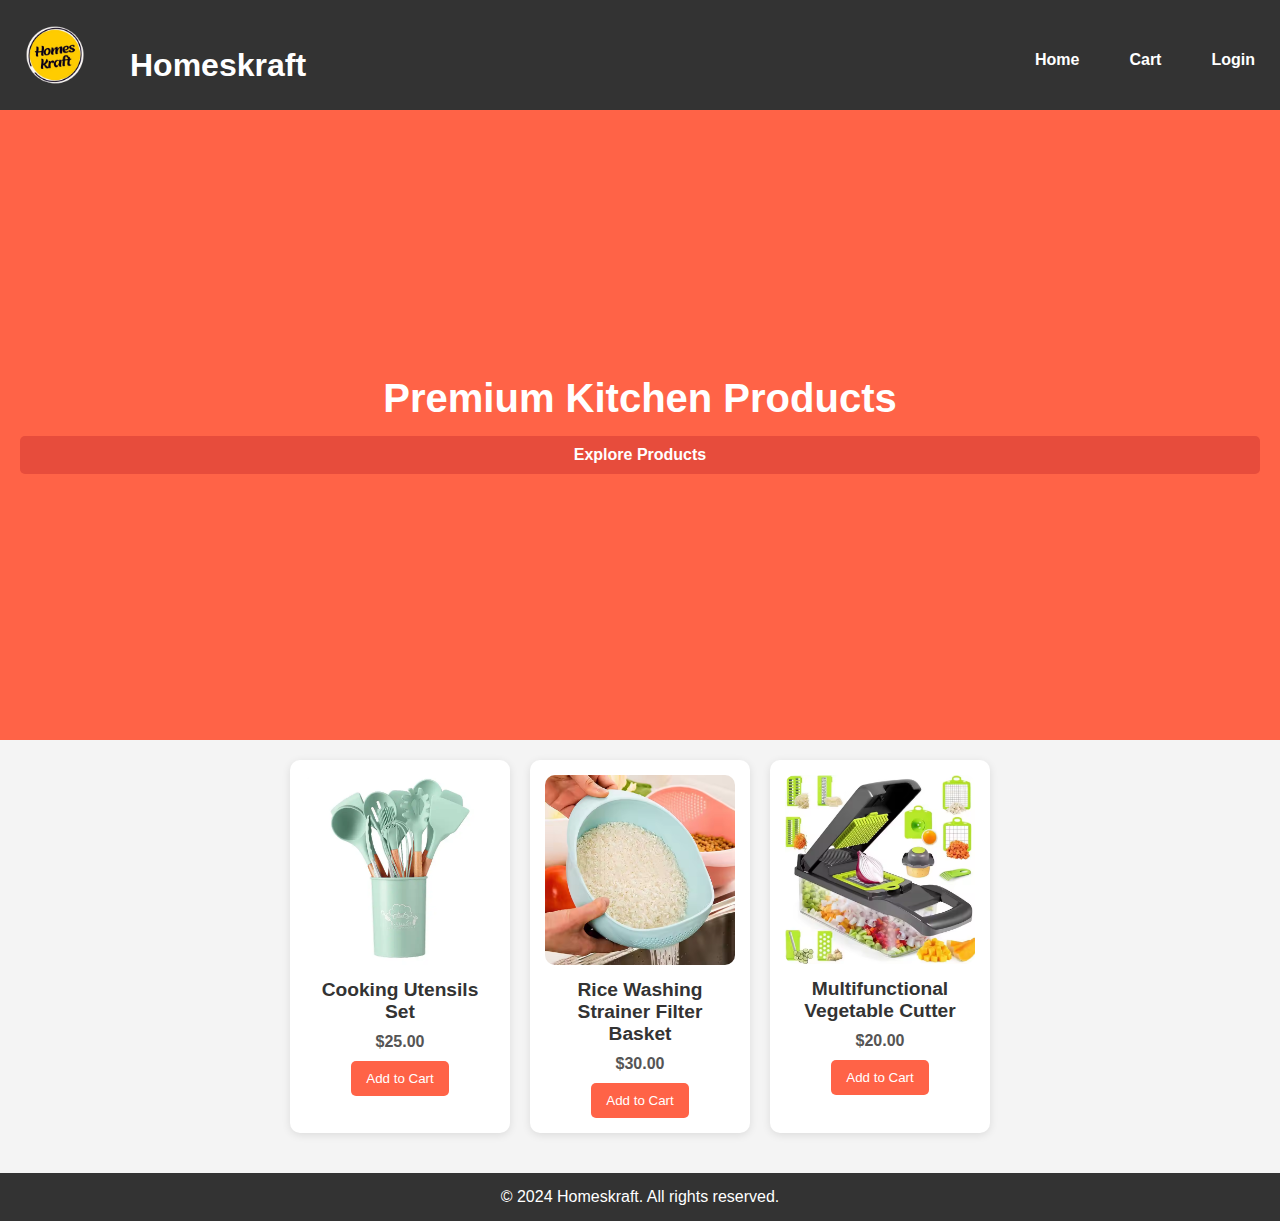
<file: index.html>
<!DOCTYPE html>
<html lang="en">
<head>
    <meta charset="UTF-8">
    <meta name="viewport" content="width=device-width, initial-scale=1.0">
    <title>Home - Homeskraft</title>
    <link rel="stylesheet" href="styles.css">
</head>
<body>
    <header>
        <div class="logo">
            <img src="assets/logo.png" alt="Homeskraft Logo">
            <h1>Homeskraft</h1>
        </div>
        <nav>
            <ul>
                <li><a href="index.html">Home</a></li>
                <li><a href="cart.html">Cart</a></li>
                <li><a href="login.html">Login</a></li>
            </ul>
        </nav>
    </header>

    <section class="hero">
        <h2>Premium Kitchen Products</h2>
        <a href="#products-section" class="cta-button">Explore Products</a>
    </section>

    <!-- Products Section -->
    <section id="products-section" class="product-list">
        <div class="product">
            <img src="assets/product1.jpg" alt="Product 1">
            <h3>Cooking Utensils Set</h3>
            <p>$25.00</p>
            <button onclick="addToCart('Cooking Utensils Set', 25)">Add to Cart</button>
        </div>
        <div class="product">
            <img src="assets/product2.jpg" alt="Product 2">
            <h3>Rice Washing Strainer Filter Basket</h3>
            <p>$30.00</p>
            <button onclick="addToCart('Rice Washing Strainer Filter Basket', 30)">Add to Cart</button>
        </div>
        <div class="product">
            <img src="assets/product3.jpg" alt="Multifunctional Vegetable Cutter">
            <h3>Multifunctional Vegetable Cutter</h3>
            <p>$20.00</p>
            <button onclick="addToCart('Multifunctional Vegetable Cutter', 20)">Add to Cart</button>
        </div>
    </section>
    
    <script src="script.js"></script>

    <footer>
        <p>© 2024 Homeskraft. All rights reserved.</p>
    </footer>

</body>
</html>
</file>
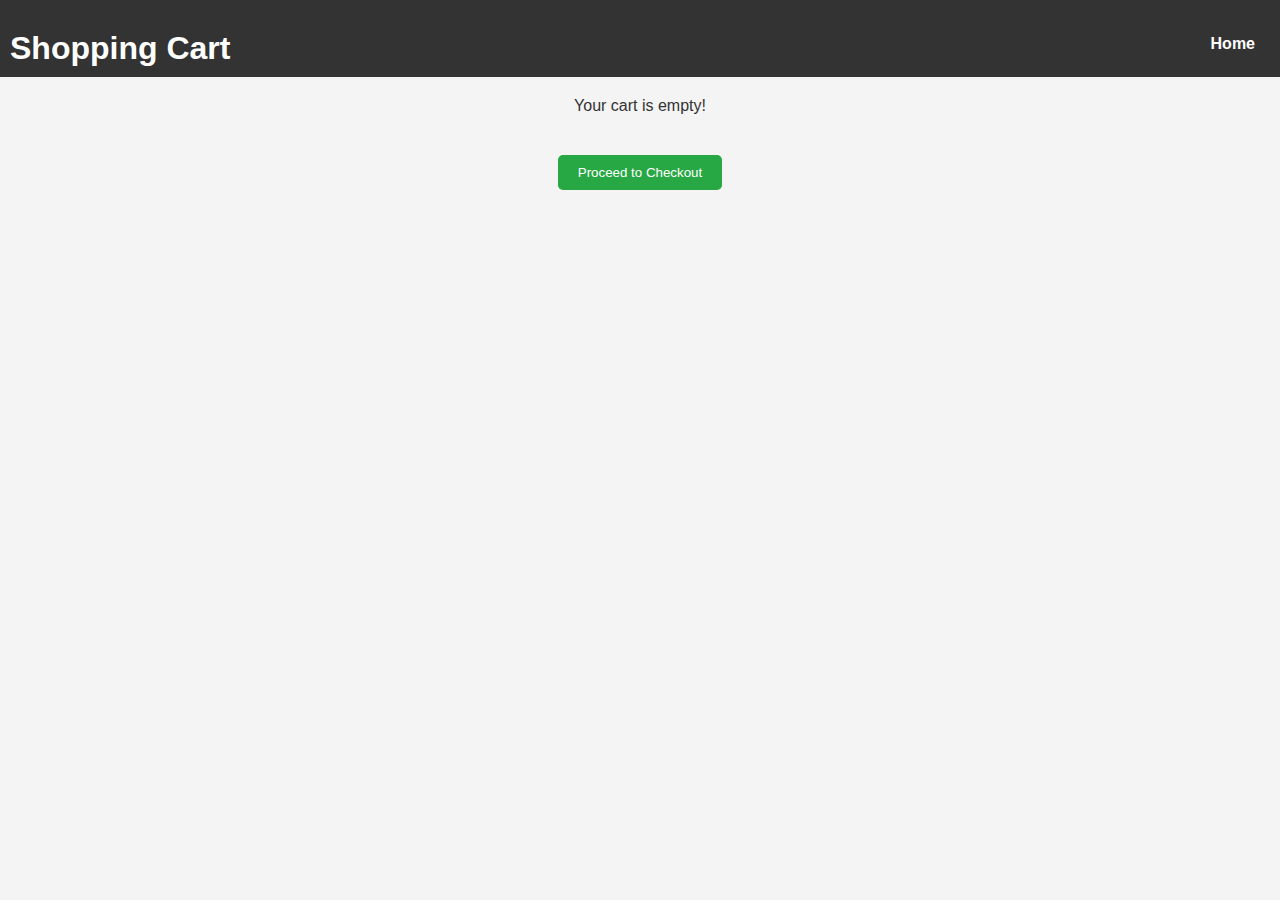
<file: cart.html>
<!DOCTYPE html>
<html lang="en">
<head>
    <meta charset="UTF-8">
    <meta name="viewport" content="width=device-width, initial-scale=1.0">
    <title>Cart - Homeskraft</title>
    <link rel="stylesheet" href="styles.css">
</head>
<body>
    <header>
        <h1>Shopping Cart</h1>
        <nav>
            <a href="index.html">Home</a>
        </nav>
    </header>

    <section id="cart-items" class="cart-list"></section>
    <div id="total-price" class="total-price"></div>

    <div class="cart-actions">
        <button class="checkout-btn" onclick="window.location.href='delivery.html'">Proceed to Checkout</button>
    </div>

    <script src="script.js"></script>
    <script>loadCartItems();</script>
</body>
</html>
</file>
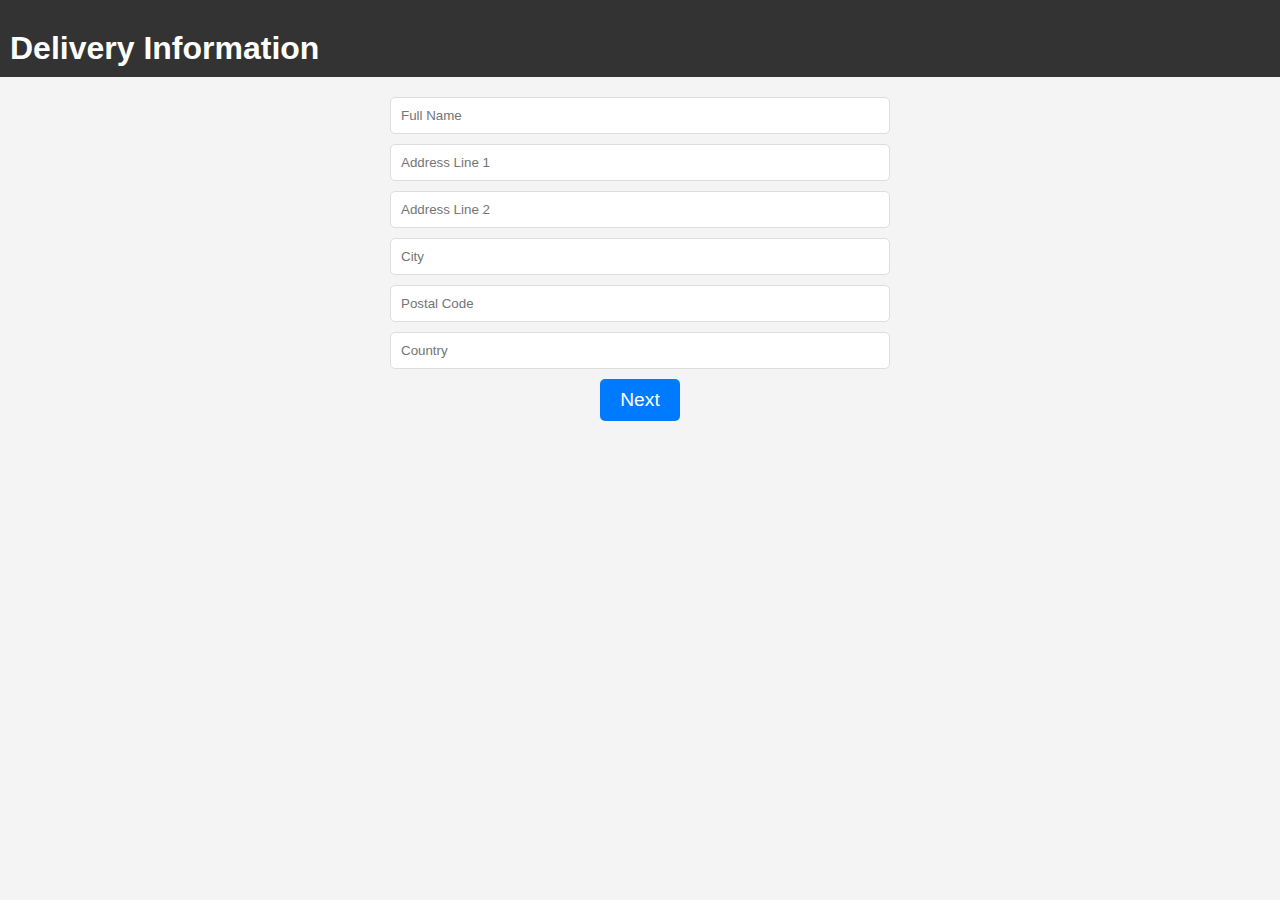
<file: delivery.html>
<!DOCTYPE html>
<html lang="en">
<head>
    <meta charset="UTF-8">
    <meta name="viewport" content="width=device-width, initial-scale=1.0">
    <title>Delivery - Homeskraft</title>
    <link rel="stylesheet" href="styles.css">
</head>
<body>
    <header>
        <h1>Delivery Information</h1>
    </header>

    <form class="delivery-form">
        <input type="text" placeholder="Full Name" required>
        <input type="text" placeholder="Address Line 1" required>
        <input type="text" placeholder="Address Line 2">
        <input type="text" placeholder="City" required>
        <input type="text" placeholder="Postal Code" required>
        <input type="text" placeholder="Country" required>
        <button type="button" class="next-btn" onclick="window.location.href='payment.html'">Next</button>
    </form>
</body>
</html>
</file>
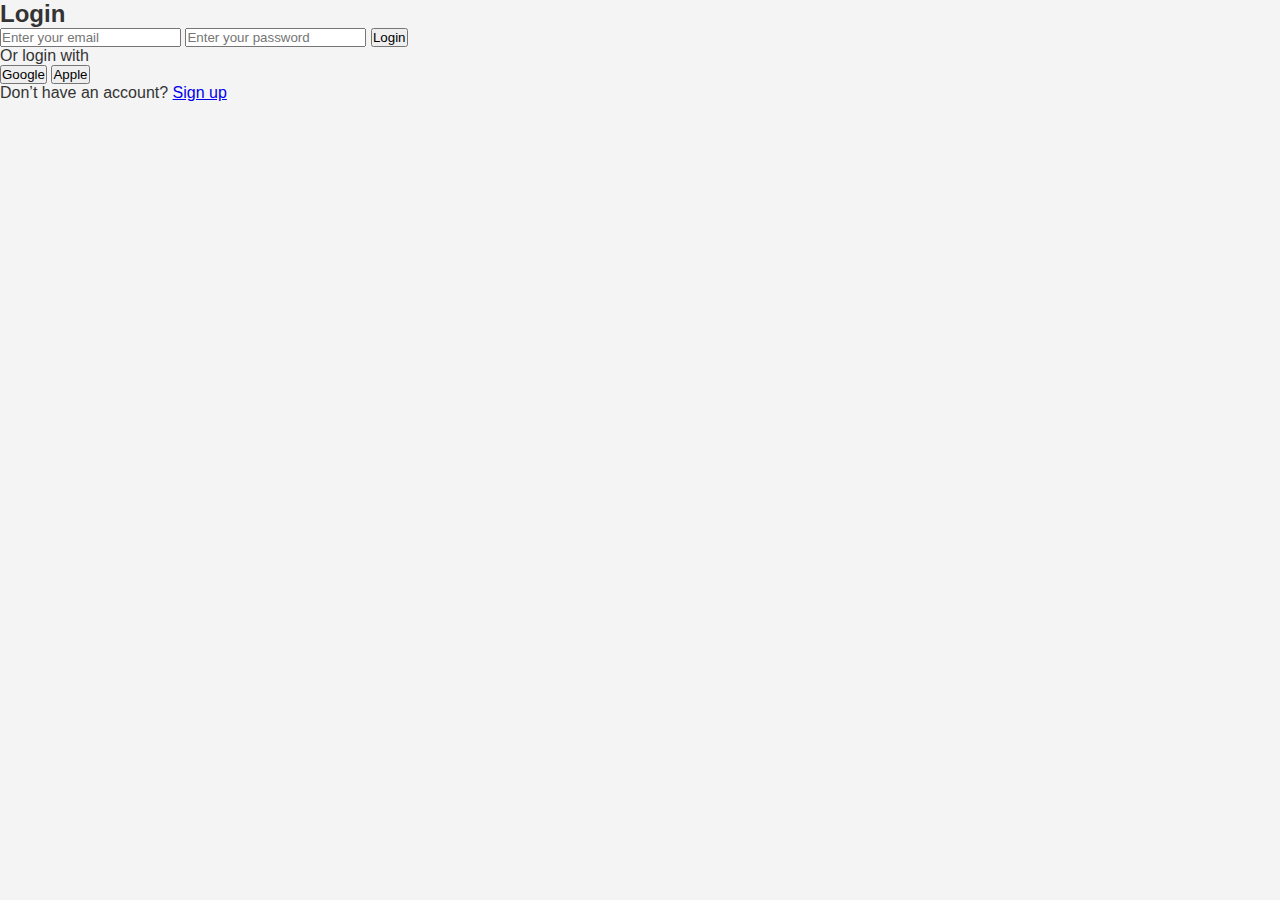
<file: login.html>
<!DOCTYPE html>
<html lang="en">
<head>
    <meta charset="UTF-8">
    <meta name="viewport" content="width=device-width, initial-scale=1.0">
    <title>Login - Homeskraft</title>
    <link rel="stylesheet" href="styles.css">
</head>
<body>
    <div class="login-container">
        <h2>Login</h2>
        <input type="email" placeholder="Enter your email" required />
        <input type="password" placeholder="Enter your password" required />
        <button>Login</button>

        <p>Or login with</p>
        <div class="oauth-buttons">
            <button>Google</button>
            <button>Apple</button>
        </div>

        <p>Don’t have an account? <a href="signup.html">Sign up</a></p>
    </div>
</body>
</html>
</file>
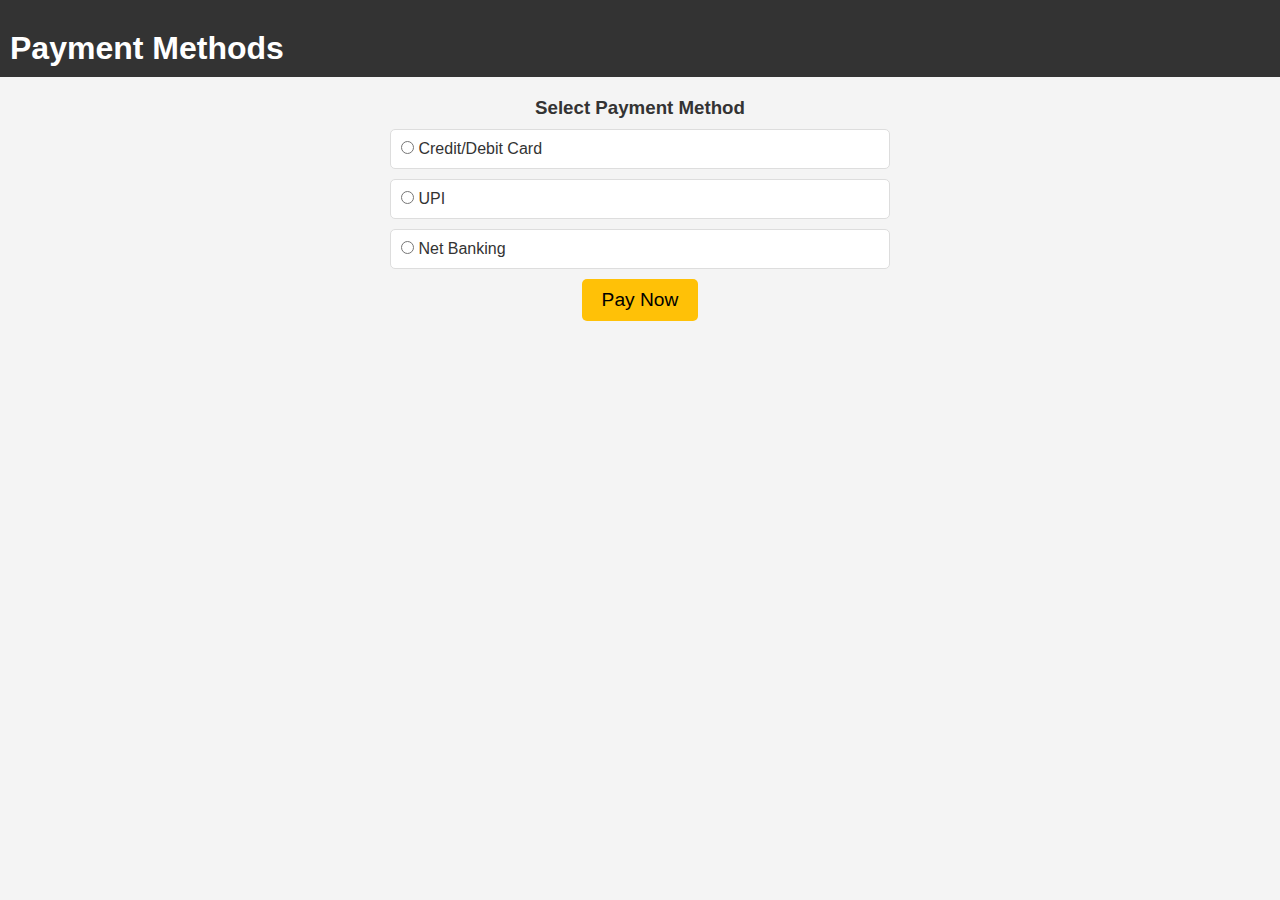
<file: payment.html>
<!DOCTYPE html>
<html lang="en">
<head>
    <meta charset="UTF-8">
    <meta name="viewport" content="width=device-width, initial-scale=1.0">
    <title>Payment - Homeskraft</title>
    <link rel="stylesheet" href="styles.css">
</head>
<body>
    <header>
        <h1>Payment Methods</h1>
    </header>

    <form class="payment-form">
        <h3>Select Payment Method</h3>
        <label>
            <input type="radio" name="payment" value="card" required> Credit/Debit Card
        </label>
        <label>
            <input type="radio" name="payment" value="upi" required> UPI
        </label>
        <label>
            <input type="radio" name="payment" value="netbanking" required> Net Banking
        </label>
        <button type="submit" class="pay-now-btn">Pay Now</button>
    </form>
</body>
</html>
</file>
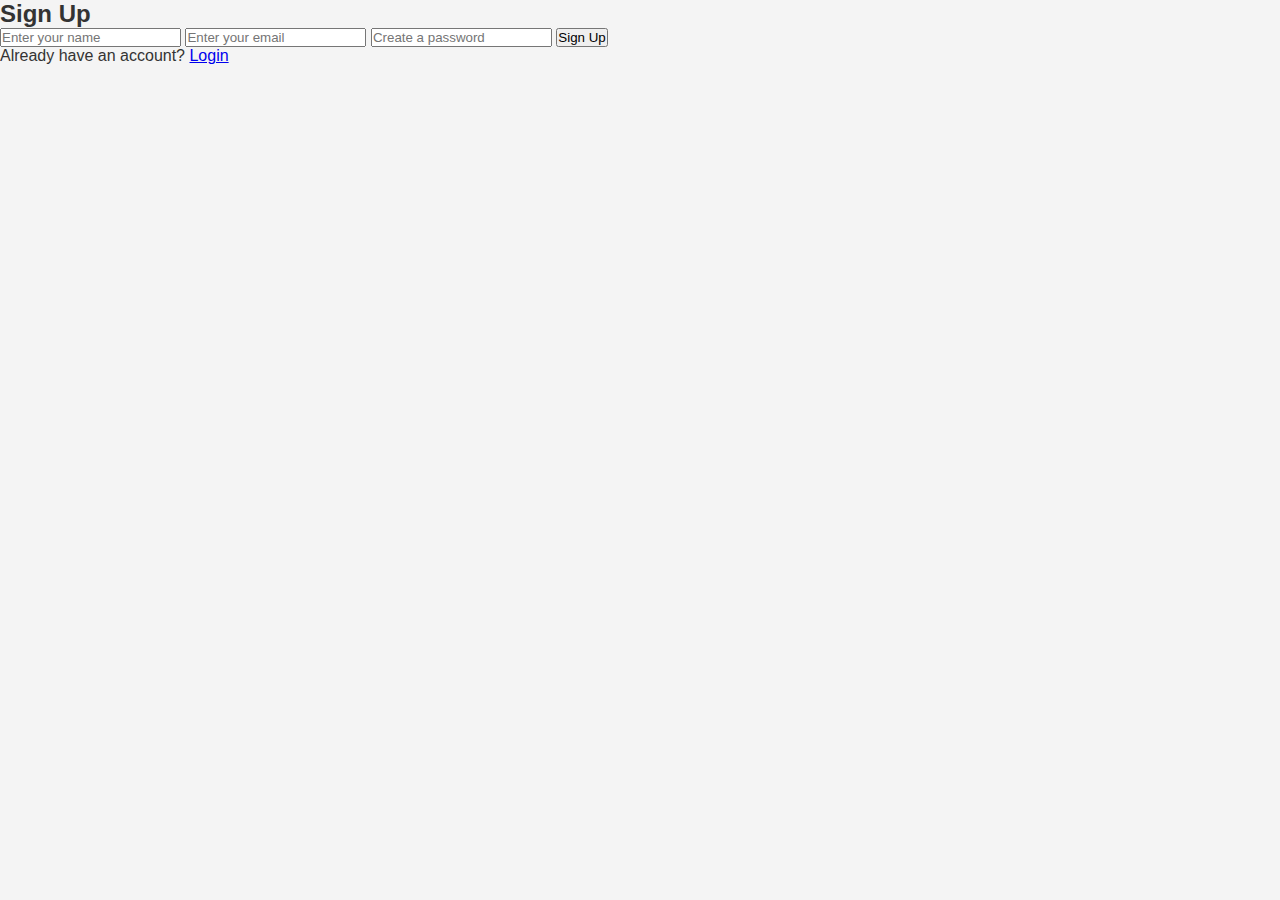
<file: signup.html>
<!DOCTYPE html>
<html lang="en">
<head>
    <meta charset="UTF-8">
    <meta name="viewport" content="width=device-width, initial-scale=1.0">
    <title>Sign Up - Homeskraft</title>
    <link rel="stylesheet" href="styles.css">
</head>
<body>
    <div class="login-container">
        <h2>Sign Up</h2>
        <input type="text" placeholder="Enter your name" required />
        <input type="email" placeholder="Enter your email" required />
        <input type="password" placeholder="Create a password" required />
        <button>Sign Up</button>

        <p>Already have an account? <a href="login.html">Login</a></p>
    </div>
</body>
</html>
</file>
<file: styles.css>
/* Reset Styles */
* {
    margin: 0;
    padding: 0;
    box-sizing: border-box;
}

body {
    font-family: Arial, sans-serif;
    background-color: #f4f4f4;
    color: #333;
}

/* Header Styling */
header {
    background-color: #333;
    color: white;
    display: flex;
    align-items: center;
    justify-content: space-between;
    padding: 15px 20px;
    position: sticky;
    top: 0;
    z-index: 1000;
}

header .logo {
    display: flex;
    align-items: center;
}

header .logo img {
    width: 90px;
    margin-right: 30px;
}

header nav ul {
    list-style: none;
    display: flex;
    gap: 20px;
}

header nav a {
    color: white;
    text-decoration: none;
    font-size: 1rem;
    font-weight: bold;
}

header nav a:hover {
    text-decoration: underline;
}

/* Hero Section */
.hero {
    background-color: #ff6347;
    color: white;
    text-align: center;
    height: 70vh;
    display: flex;
    flex-direction: column;
    justify-content: center;
    padding: 0 20px;
}

.hero h2 {
    font-size: 2.5rem;
    margin-bottom: 15px;
}

.hero .cta-button {
    background-color: #e74c3c;
    color: white;
    padding: 10px 20px;
    border-radius: 5px;
    text-decoration: none;
    font-weight: bold;
    transition: background-color 0.3s;
}

.hero .cta-button:hover {
    background-color: #c0392b;
}

/* Products Section */
.product-list {
    display: flex;
    flex-wrap: wrap;
    justify-content: center;
    gap: 20px;
    padding: 20px;
}

.product {
    background-color: white;
    border-radius: 10px;
    box-shadow: 0 2px 8px rgba(0, 0, 0, 0.1);
    width: 220px;
    text-align: center;
    padding: 15px;
    transition: transform 0.3s;
}

.product:hover {
    transform: scale(1.05);
}

.product img {
    width: 100%;
    border-radius: 10px;
}

.product h3 {
    margin: 10px 0;
    font-size: 1.2rem;
}

.product p {
    color: #555;
    font-weight: bold;
    margin-bottom: 10px;
}

.product button {
    background-color: #ff6347;
    color: white;
    padding: 10px 15px;
    border: none;
    border-radius: 5px;
    cursor: pointer;
    transition: background-color 0.3s;
}

.product button:hover {
    background-color: #e74c3c;
}

/* Footer Styling */
footer {
    background-color: #333;
    color: white;
    text-align: center;
    padding: 15px 0;
    margin-top: 20px;
}

/* Responsive Design */
@media (max-width: 600px) {
    .hero h2 {
        font-size: 1.8rem;
    }

    .product {
        width: 100%;
        max-width: 300px;
        margin: 10px 0;
    }
}

/* General Styles */
body {
    font-family: Arial, sans-serif;
    background-color: #f4f4f4;
    margin: 0;
    padding: 0;
}

header {
    background-color: #333;
    color: #fff;
    padding: 10px;
    text-align: center;
}

nav {
    margin-top: 10px;
}

nav a {
    color: #fff;
    text-decoration: none;
    margin: 0 15px;
}

h1 {
    margin-top: 20px;
}

/* Center and style cart items */
.cart-list {
    display: flex;
    flex-direction: column;
    align-items: center;
    padding: 20px;
}

.cart-product {
    border: 1px solid #ccc;
    border-radius: 5px;
    padding: 10px;
    margin: 10px 0;
    width: 80%;
    text-align: center;
}

.total-price {
    font-size: 20px;
    margin-top: 20px;
    text-align: center;
}

.cart-actions {
    text-align: center;
    margin-top: 20px;
}

.checkout-btn {
    padding: 10px 20px;
    background-color: #28a745;
    color: white;
    border: none;
    border-radius: 5px;
    cursor: pointer;
}

.checkout-btn:hover {
    background-color: #218838;
}


/* Delivery Form */
.delivery-form {
    display: flex;
    flex-direction: column;
    align-items: center;
    gap: 10px;
    margin-top: 20px;
}

.delivery-form input {
    width: 80%;
    max-width: 500px;
    padding: 10px;
    border-radius: 5px;
    border: 1px solid #ddd;
}

.next-btn {
    padding: 10px 20px;
    background-color: #007bff;
    color: white;
    border: none;
    border-radius: 5px;
    font-size: 1.2em;
    cursor: pointer;
}

.next-btn:hover {
    background-color: #0056b3;
}

/* Payment Form */
.payment-form {
    display: flex;
    flex-direction: column;
    align-items: center;
    gap: 10px;
    margin-top: 20px;
}

.payment-form label {
    background-color: #fff;
    padding: 10px;
    border-radius: 5px;
    width: 80%;
    max-width: 500px;
    text-align: left;
    border: 1px solid #ddd;
}

.pay-now-btn {
    padding: 10px 20px;
    background-color: #ffc107;
    color: black;
    border: none;
    border-radius: 5px;
    font-size: 1.2em;
    cursor: pointer;
}

.pay-now-btn:hover {
    background-color: #e0a800;
}

/* Remove Button */
.remove-btn {
    padding: 5px 10px;
    background-color: #dc3545;
    color: white;
    border: none;
    border-radius: 5px;
    cursor: pointer;
}

.remove-btn:hover {
    background-color: #c82333;
}
</file>
